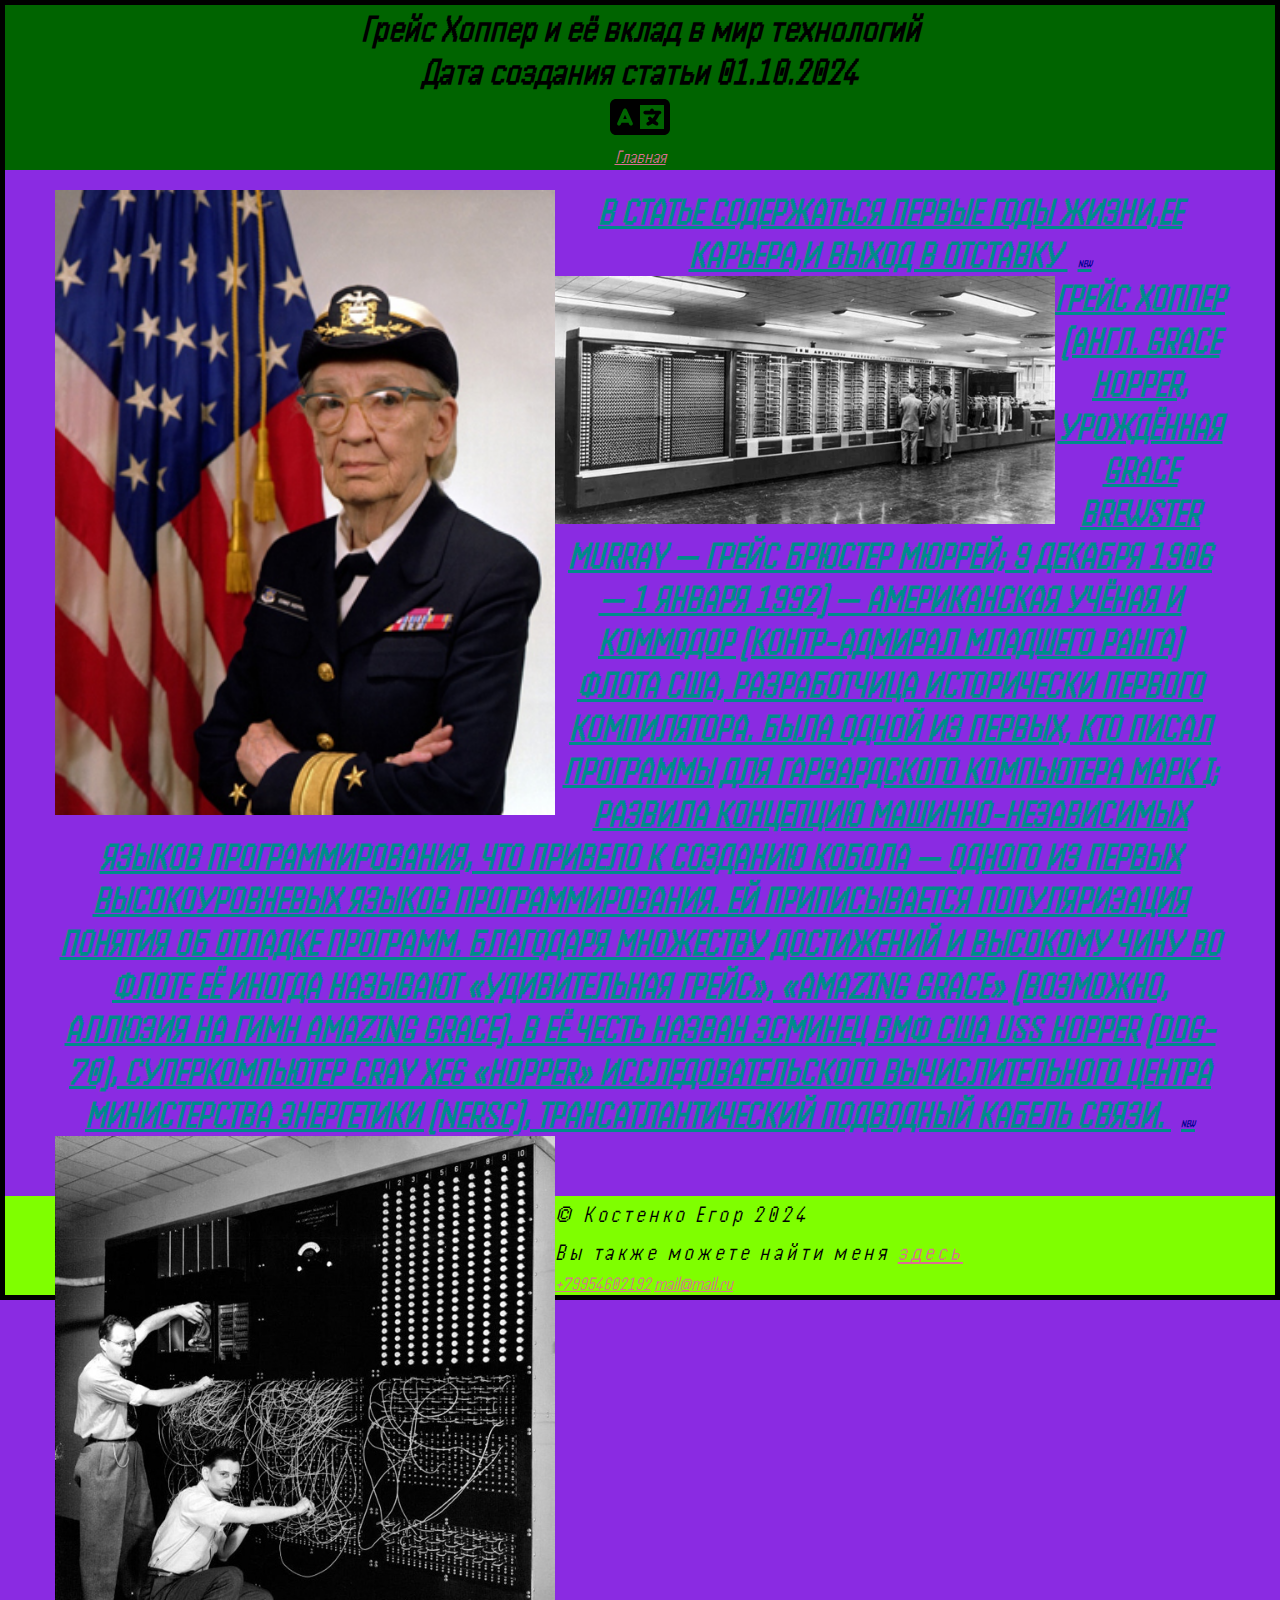
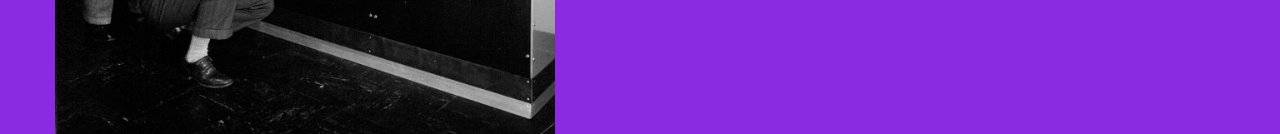
<file: article state1.html>
<!DOCTYPE html>
<html lang="ru">
<head>
    <meta charset="UTF-8">
    <meta name="viewport" content="width=device-width, initial-scale=1.0">
    <title>Сайт</title><link rel="preconnect" href="https://fonts.googleapis.com">
    <link rel="preconnect" href="https://fonts.gstatic.com" crossorigin>
    <link href="https://fonts.googleapis.com/css2?family=Handjet:wght@100..900&display=swap" rel="stylesheet">
    <link rel="stylesheet" href="css/styel.css">
</head>
<body>
    <header> 
      <h1>Грейс Хоппер и её вклад в мир технологий</h1>
        <h1>Дата создания статьи 01.10.2024</h1>
      <img src="img/language-solid.svg" alt="логотип" width="60px">
      <nav>
        <ul>
            <li>
                <a href="index.html">Главная</a>
            </li>
        </ul>
      </nav>
    </header>
    <main>
    <section class="content">
        <img src="img/grace_hopper_fig1_300.jpg" alt="фото">
        <h2>
            В статье содержаться Первые годы жизни,ее карьера,и выход в отставку 
        </h2>
        <img src="img/grace_hopper_fig2_600.jpg" alt="фото">
        <h2>
            Грейс Хоппер (англ. Grace Hopper, урождённая Grace Brewster Murray — Грейс Брюстер Мюррей; 9 декабря 1906 — 1 января 1992) — американская учёная и коммодор (контр-адмирал младшего ранга) флота США, разработчица исторически первого компилятора. Была одной из первых, кто писал программы для гарвардского компьютера Марк I; развила концепцию машинно-независимых языков программирования, что привело к созданию Кобола — одного из первых высокоуровневых языков программирования. Ей приписывается популяризация понятия об отладке программ. Благодаря множеству достижений и высокому чину во флоте её иногда называют «Удивительная Грейс», «Amazing Grace» (возможно, аллюзия на гимн Amazing Grace). В её честь назван эсминец ВМФ США USS Hopper (DDG-70), суперкомпьютер Cray XE6 «Hopper» Исследовательского вычислительного центра министерства энергетики (NERSC), трансатлантический подводный кабель связи.
        </h2>
        <img src="img/grace_hopper_fig3_600.jpg" alt="фото">
     
    </section>
    <section class="articles" id="articles">
        
    </section>
    </main>
    <footer>
        <p>&copy; Костенко Егор 2024</p>
        <p>Вы также можете найти меня 
            <a  href="https://discord.com/" target="_blank">здесь</a>
        </p>
        <a href="tel:+79954602192">+79954602192</a>
        <a href="mailto:kostenko_yegor@list.ru">mail@mail.ru</a>
    </footer>
   
</body>
</html>
</file>
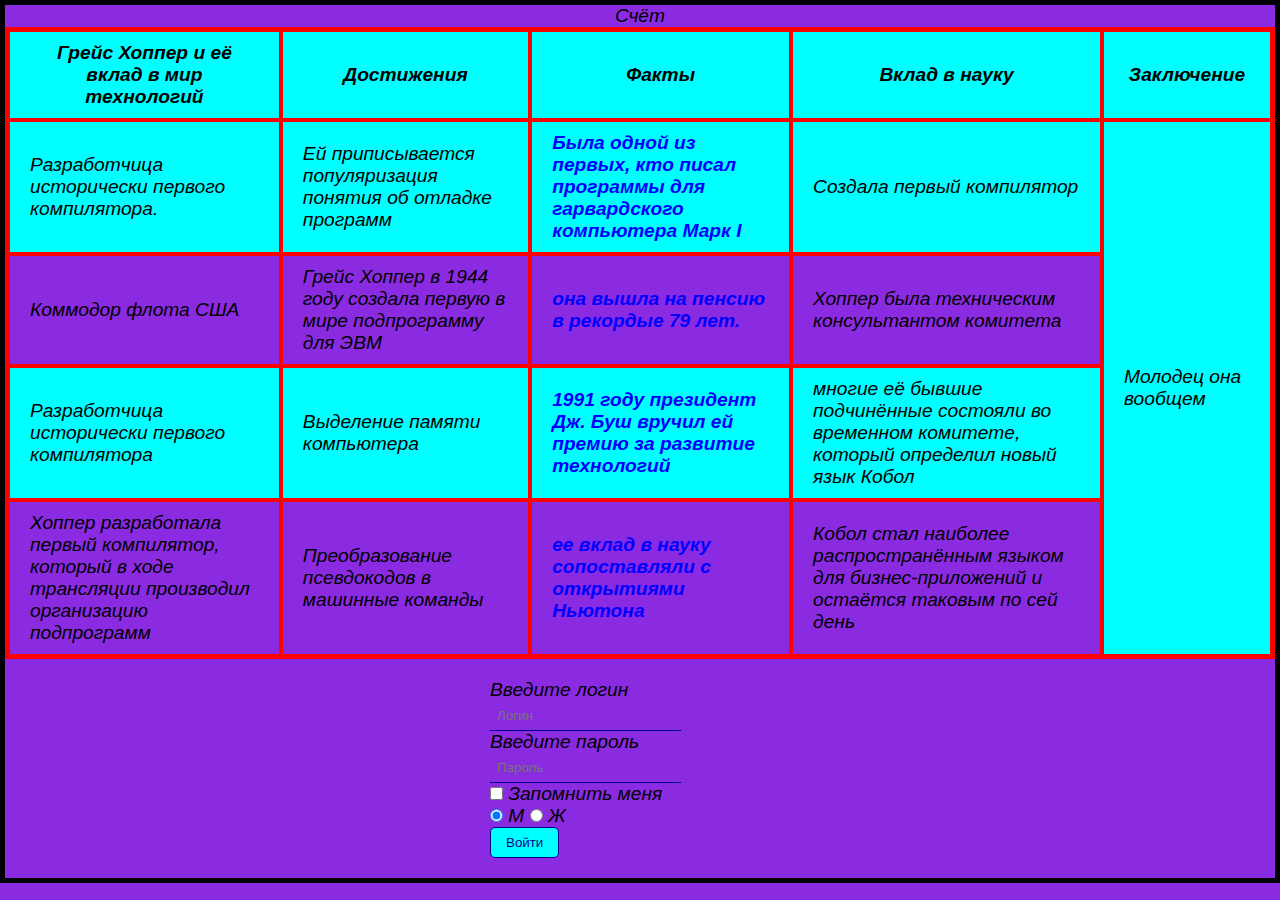
<file: table.html>
<!DOCTYPE html>
<html lang="en">
<head>
    <meta charset="UTF-8">
    <meta name="viewport" content="width=device-width, initial-scale=1.0">
    <title>Таблица и формы</title>
    <link rel="stylesheet" href="css/styel.css"> 
</head>
<body>
    <table class="table-example">
        <caption>Счёт</caption>
        <thead>
            <tr>
                <th>Грейс Хоппер и её вклад в мир технологий</th>
                <th>Достижения</th>
                <th>Факты</th>
                <th>Вклад в науку</th>
                <th>Заключение</th>
            </tr>
        </thead>
        <tbody>
        <tr>
            <td>Разработчица исторически первого компилятора.</td>
            <td>Ей приписывается популяризация понятия об отладке программ</td>
            <td>Была одной из первых, кто писал программы для гарвардского компьютера Марк I</td>
            <td>Создала первый компилятор </td>
            <td rowspan="4">Молодец она вообщем</td>
        </tr>
        <tr>
            <td>Коммодор флота США</td>
            <td>Грейс Хоппер в 1944 году создала первую в мире подпрограмму для ЭВМ</td>
            <td>она вышла на пенсию в рекордые 79 лет.</td>
            <td> Хоппер была техническим консультантом комитета</td>
           
        </tr>
        <tr>
            <td>Разработчица исторически первого компилятора</td>
            <td>Выделение памяти компьютера</td>
            <td> 1991 году президент Дж. Буш вручил ей премию за развитие технологий</td>
            <td>многие её бывшие подчинённые состояли во временном комитете, который определил новый язык Кобол</td>
           
        </tr>
        <tr>
            <td>Хоппер разработала первый компилятор, который в ходе трансляции производил организацию подпрограмм</td>
            <td>Преобразование псевдокодов в машинные команды</td>
            <td>ее вклад в науку сопоставляли с открытиями Ньютона</td>
            <td>Кобол стал наиболее распространённым языком для бизнес-приложений и остаётся таковым по сей день</td>
           
        </tr>

    </tbody> 
    </table>
    <form id="form-example"> 
        <label for="login">Введите логин</label><br>
        <input type="text" id="login" placeholder="Логин" required ><br>
        <label for="password">Введите пароль</label><br>
        <input type="password" id ="password" placeholder="Пароль" required><br>
        <input type="checkbox" id="agreement">
        <label for="agreement"> Запомнить меня</label><br>

        <input type="radio" id="male" name="gender" checked>
        <label for="male">М</label>
        <input type="radio" id="female" name="gender">
        <label for="female">Ж</label><br>

        <input type="submit" value="Войти"><br>
    </form>
</body>
</html>
</file>
<file: css/styel.css>
* {
    margin: 0;
    padding: 0;
}
html{
    font-family: "Handjet", sans-serif;
    font-size: 1.2em;
}

body {
    background-color: blueviolet;
    border: 5px black solid;
    font-style: italic;
}
 header{
    background-color: darkgreen;
    text-align: center;
    padding: 2px 5px;
 }
 footer{
    background-color: chartreuse;
    padding-left: 50px;
    padding-right: 50px;
 }
 .about{
    background-color: burlywood;
    padding-left: 50px;
    padding-top: 30px;
    padding-bottom: 20px ;
    padding-right: 50px ;
 }
 h2{
    text-align: center;
    font-size: 2rem;
    color: darkcyan;
    text-transform: uppercase;
    text-decoration: underline;

 }
 p {
    font-size: 1.25rem;
    line-height: 2rem;
 }
 .avatar{
    display: block;
    margin:0 auto;
 }
 .articles{
    padding:20px ;
 }
 .content {
   padding: 20px 50px;
 }
 p::first-line{
   letter-spacing: 10px;
   text-decoration: none;
 }
 #main_menu h2{
   font-weight: normal;
    color: chocolate;
 }




.articles a{
   color: chocolate;
 }
   
   .link :hover{
      color: lightgreen;
   }
   .link :focus{
      color:palevioletred;
      border: 1px solid yellow;
   }
   link :hover{
      color: lightgreen;
   }
   link :focus{
      color:palevioletred;
      border: 1px solid yellow;
   }

   a:link {
      color:darkgoldenrod
   }
   a:link {
      color:palevioletred;
     
   }
   a:visited {
      color: cornsilk;
   }
   a:focus{
      color: crimson;
   }
   a:hover{
      color: rgb(207, 4, 163);
      text-decoration: underline;
   }
   a:active {
      color: blueviolet;
   }
   
   .page-list li:nth-child(odd) {
      background-color: deeppink;
   }

   h2::after{
      content: " new";
      font-size: 10px ;
      margin-left: 10px ;
      color: darkblue;
   }
   .content img{
      width:500px;
      float: left;
   }  
   .table-example{
      border: 5px red solid;
      border-collapse: collapse;
  }
  
  .termins::after{
      content: "Важно!";
      font-size: 10px;
      margin-left: 10px;
      color: red;
      background-color: rosybrown;
  }
  
  p::first-line{
      letter-spacing: .2rem;
  }
  
  .table-example td, 
  .table-example th{
      border-bottom: black 1px solid;
      padding: 10px 20px;
  }
  p:lang(en) {
      font-style: italic;
      color:brown;
    }
  
  .table-example td:nth-child(3){
      color: blue;
      font-weight: bold;
  }
  
  .table-example tr:nth-child(odd){
      background-color: aqua;
  }
  
  .table-exampletr:nth-child(odd) td{
      border-bottom: 1px solid blue;
  }
  
  #form-example{
      width: 300px;
      margin: 20px auto;
  }
  
  #form-example input[type="submit"]{
      background-color: aqua;
      border: 1px darkblue solid;
      padding: 7px 15px;
      color: darkblue;
      border-radius: 5px;
  
  }
  
  #form-example input[type="submit"]:hover{
      background-color: rgb(17, 185, 185);
      border-radius: 7px;
  }
  
  .article4 dd{
      font-size: 1.3rem;
  }
  
  #form-example input[type="submit"]:disabled{
      background-color: lightgray;
      color: gray;
      border: gray;
  }
  
  #form-example input[type="text"],
  #form-example input[type="password"]{
      background-color: blueviolet;
      border: none;
      border-bottom: 1px solid darkblue;
      padding: 7px;
  }
  
  #form-example input[type="text"]:hover,
  #form-example input[type="password"]:hover{
      background-color: lavenderblush;
  }
  td, th {
   border: 4px solid red;
  }
</file>
